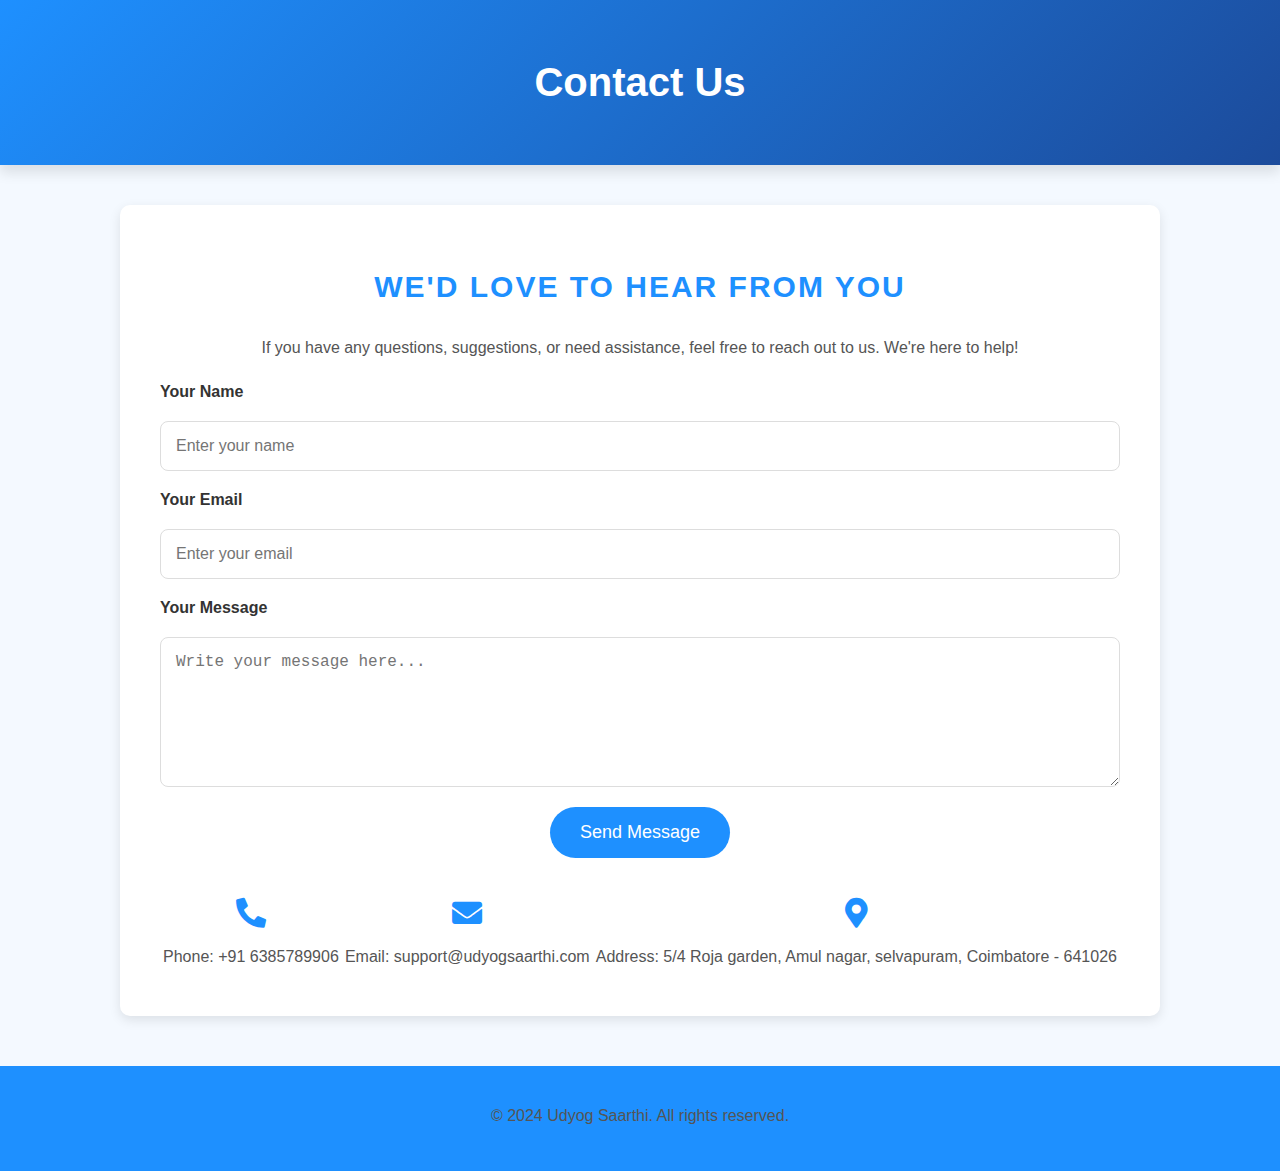
<file: contact.html>
<!DOCTYPE html>
<html lang="en">
<head>
    <meta charset="UTF-8">
    <meta name="viewport" content="width=device-width, initial-scale=1.0">
    <title>Contact Us - Udyog Saarthi App</title>
    <style>
        /* General Styles */
        body {
            font-family: 'Arial', sans-serif;
            margin: 0;
            padding: 0;
            background-color: #f4f9ff;
            color: #333;
            overflow-x: hidden;
        }

        header {
            background: linear-gradient(135deg, #1e90ff, #1c4b9b);
            color: white;
            text-align: center;
            padding: 60px 20px;
            box-shadow: 0 8px 12px rgba(0, 0, 0, 0.1);
        }

        header h1 {
            font-size: 40px;
            margin: 0;
            font-weight: 600;
        }

        .container {
            width: 75%;
            margin: 40px auto;
            padding: 40px;
            background-color: white;
            border-radius: 10px;
            box-shadow: 0 4px 12px rgba(0, 0, 0, 0.1);
            transition: transform 0.3s ease, box-shadow 0.3s ease;
            animation: slideIn 0.8s ease-out;
        }

        @keyframes slideIn {
            0% { opacity: 0; transform: translateY(50px); }
            100% { opacity: 1; transform: translateY(0); }
        }

        .container:hover {
            transform: translateY(-10px);
            box-shadow: 0 12px 20px rgba(0, 0, 0, 0.2);
        }

        h2 {
            font-size: 30px;
            color: #1e90ff;
            text-align: center;
            margin-bottom: 30px;
            text-transform: uppercase;
            letter-spacing: 2px;
        }

        p {
            color: #555;
            font-size: 16px;
            line-height: 1.8;
            text-align: center;
            margin-bottom: 20px;
            font-weight: 300;
        }

        form {
            display: grid;
            gap: 20px;
            grid-template-columns: 1fr;
            margin-top: 20px;
        }

        label {
            font-size: 16px;
            font-weight: 600;
            color: #333;
        }

        input, textarea {
            padding: 15px;
            border: 1px solid #ddd;
            border-radius: 8px;
            font-size: 16px;
            width: 100%;
            box-sizing: border-box;
            transition: border-color 0.3s ease, box-shadow 0.3s ease;
        }

        input:focus, textarea:focus {
            border-color: #1e90ff;
            box-shadow: 0 0 5px rgba(30, 144, 255, 0.4);
        }

        textarea {
            resize: vertical;
            min-height: 150px;
        }

        .button {
            padding: 15px 30px;
            background-color: #1e90ff;
            color: white;
            border: none;
            border-radius: 30px;
            font-size: 18px;
            cursor: pointer;
            width: fit-content;
            margin: 0 auto;
            display: block;
            transition: background-color 0.3s ease, transform 0.3s ease;
        }

        .button:hover {
            background-color: #1c4b9b;
            transform: scale(1.05);
        }

        footer {
            background-color: #1e90ff;
            color: white;
            padding: 20px;
            text-align: center;
            font-size: 14px;
            margin-top: 50px;
        }

        footer a {
            color: white;
            text-decoration: none;
            font-weight: bold;
        }

        /* Contact Info Section */
        .contact-info {
            display: flex;
            justify-content: space-around;
            margin-top: 40px;
            font-size: 16px;
            color: #555;
            text-align: center;
        }

        .contact-info div {
            transition: transform 0.3s ease, color 0.3s ease;
        }

        .contact-info i {
            font-size: 30px;
            margin-bottom: 10px;
            color: #1e90ff;
            transition: color 0.3s ease, transform 0.3s ease;
        }

        .contact-info p {
            margin: 5px 0;
        }

        .contact-info div:hover i {
            color: #1c4b9b;
            transform: translateY(-5px);
        }

        .contact-info div:hover p {
            color: #1c4b9b;
        }

        /* Smooth scrolling effect */
        html {
            scroll-behavior: smooth;
        }

    </style>
    <!-- FontAwesome Icons for Contact Info -->
    <link rel="stylesheet" href="https://cdnjs.cloudflare.com/ajax/libs/font-awesome/5.15.4/css/all.min.css">
</head>
<body>

    <header>
        <h1>Contact Us</h1>
    </header>

    <div class="container">
        <h2>We'd Love to Hear from You</h2>
        <p>If you have any questions, suggestions, or need assistance, feel free to reach out to us. We're here to help!</p>

        <form action="#" method="post">
            <label for="name">Your Name</label>
            <input type="text" id="name" name="name" placeholder="Enter your name" required>

            <label for="email">Your Email</label>
            <input type="email" id="email" name="email" placeholder="Enter your email" required>

            <label for="message">Your Message</label>
            <textarea id="message" name="message" placeholder="Write your message here..." required></textarea>

            <button type="submit" class="button">Send Message</button>
        </form>

        <div class="contact-info">
            <div>
                <i class="fas fa-phone-alt"></i>
                <p><strong>Phone:</strong> +91 6385789906 </p>
            </div>
            <div>
                <i class="fas fa-envelope"></i>
                <p><strong>Email:</strong> support@udyogsaarthi.com</p>
            </div>
            <div>
                <i class="fas fa-map-marker-alt"></i>
                <p><strong>Address:</strong> 5/4 Roja garden, Amul nagar, selvapuram, Coimbatore - 641026 </p>
            </div>
        </div>
    </div>

    <footer>
        <p>&copy; 2024 Udyog Saarthi. All rights reserved.</p>
    </footer>

</body>
</html>
</file>
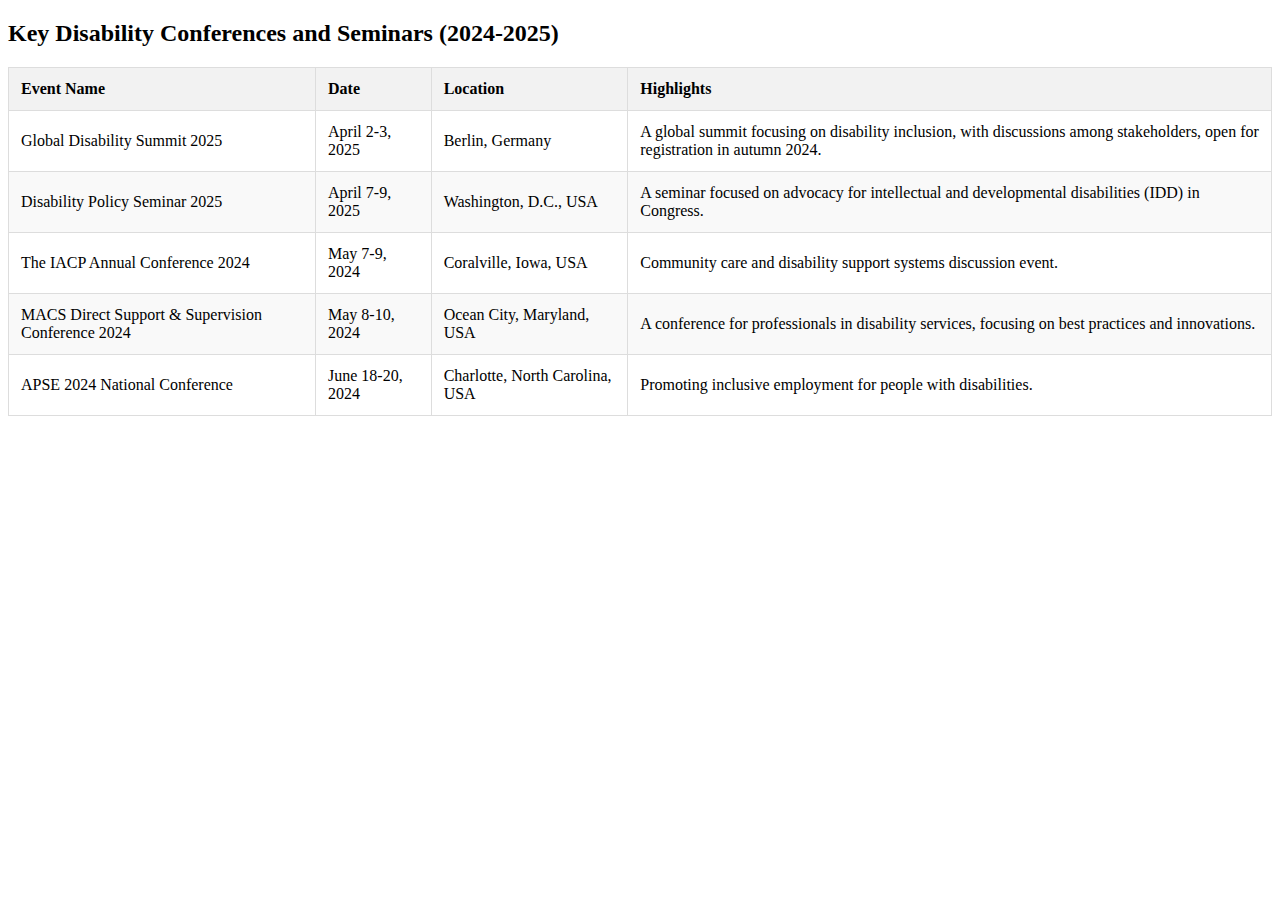
<file: events.html>
<!DOCTYPE html>
<html lang="en">
<head>
    <meta charset="UTF-8">
    <meta name="viewport" content="width=device-width, initial-scale=1.0">
    <title>Upcoming Disability Events</title>
    <style>
        table {
            width: 100%;
            border-collapse: collapse;
        }
        th, td {
            padding: 12px;
            text-align: left;
            border: 1px solid #ddd;
        }
        th {
            background-color: #f2f2f2;
        }
        tr:nth-child(even) {
            background-color: #f9f9f9;
        }
        tr:hover {
            background-color: #f1f1f1;
        }
    </style>
</head>
<body>

    <h2>Key Disability Conferences and Seminars (2024-2025)
</h2>
    <table>
        <thead>
            <tr>
                <th>Event Name</th>
                <th>Date</th>
                <th>Location</th>
                <th>Highlights</th>
            </tr>
        </thead>
        <tbody>
            <tr>
                <td>Global Disability Summit 2025</td>
                <td>April 2-3, 2025</td>
                <td>Berlin, Germany</td>
                <td>A global summit focusing on disability inclusion, with discussions among stakeholders, open for registration in autumn 2024.</td>
            </tr>
            <tr>
                <td>Disability Policy Seminar 2025</td>
                <td>April 7-9, 2025</td>
                <td>Washington, D.C., USA</td>
                <td>A seminar focused on advocacy for intellectual and developmental disabilities (IDD) in Congress.</td>
            </tr>
            <tr>
                <td>The IACP Annual Conference 2024</td>
                <td>May 7-9, 2024</td>
                <td>Coralville, Iowa, USA</td>
                <td>Community care and disability support systems discussion event.</td>
            </tr>
            <tr>
                <td>MACS Direct Support & Supervision Conference 2024</td>
                <td>May 8-10, 2024</td>
                <td>Ocean City, Maryland, USA</td>
                <td>A conference for professionals in disability services, focusing on best practices and innovations.</td>
            </tr>
            <tr>
                <td>APSE 2024 National Conference</td>
                <td>June 18-20, 2024</td>
                <td>Charlotte, North Carolina, USA</td>
                <td>Promoting inclusive employment for people with disabilities.</td>
            </tr>
        </tbody>
    </table>

</body>
</html>
</file>
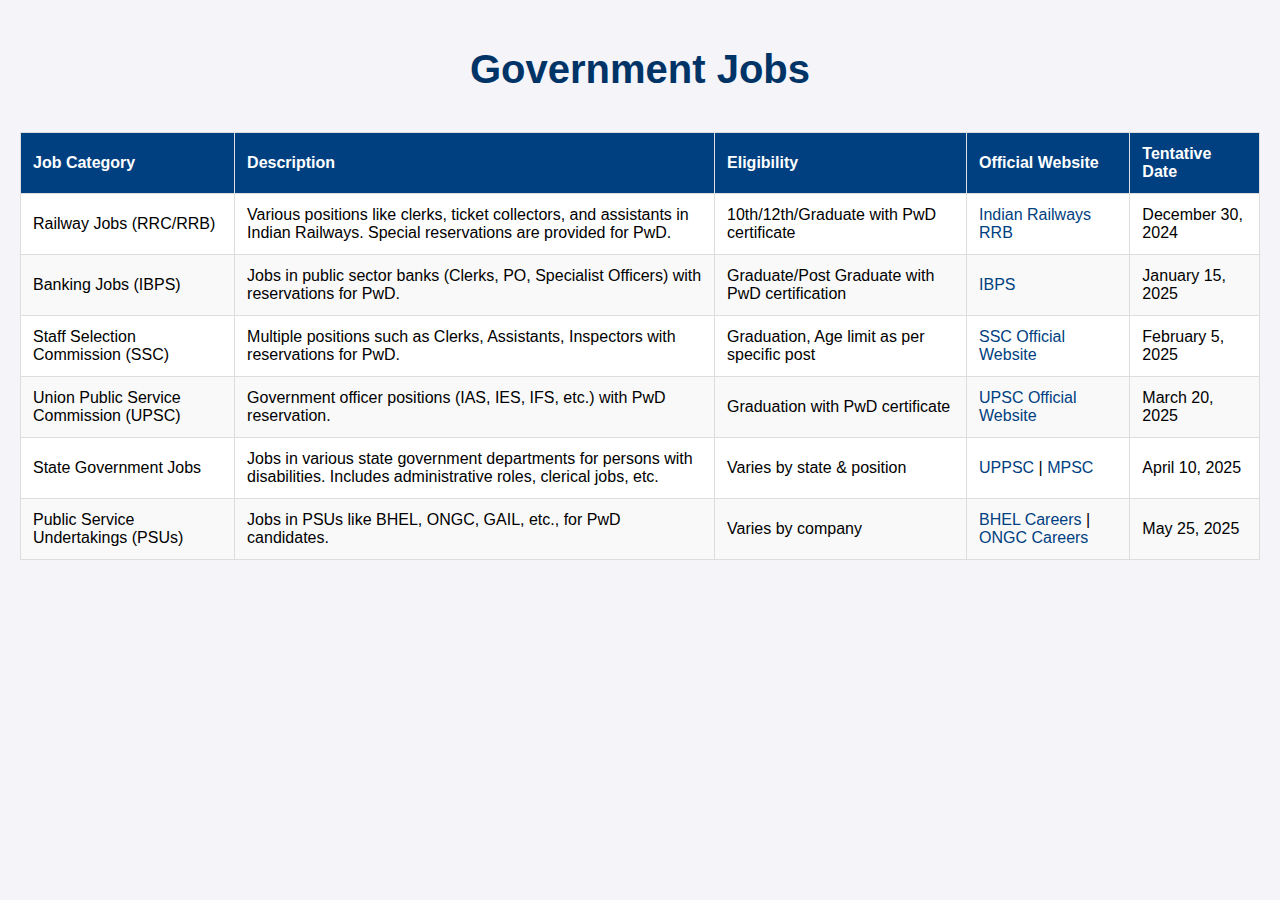
<file: govt jobs.html>
<!DOCTYPE html>
<html lang="en">
<head>
    <meta charset="UTF-8">
    <meta name="viewport" content="width=device-width, initial-scale=1.0">
    <title> Government Jobs </title>
    <style>
        body {
            font-family: Arial, sans-serif;
            background-color: #f4f4f9;
            padding: 20px;
            margin: 0;
        }

        h1 {
            text-align: center;
            color: #003366;
            margin-bottom: 40px;
            font-size: 2.5em;
        }

        table {
            width: 100%;
            margin: 20px 0;
            border-collapse: collapse;
            background-color: #fff;
        }

        table, th, td {
            border: 1px solid #ddd;
        }

        th, td {
            padding: 12px;
            text-align: left;
        }

        th {
            background-color: #004080;
            color: white;
        }

        tr:nth-child(even) {
            background-color: #f9f9f9;
        }

        tr:hover {
            background-color: #f1f1f1;
        }

        a {
            color: #004080;
            text-decoration: none;
        }

        a:hover {
            text-decoration: underline;
        }

        .google-translate {
            margin-bottom: 20px;
            text-align: right;
        }

    </style>
    <!-- Google Translate script -->
    <script type="text/javascript">
        function googleTranslateElementInit() {
            new google.translate.TranslateElement({
                pageLanguage: 'en',
                includedLanguages: 'en,ta,hi,fr,es,th,ko', // Specify languages here
                layout: google.translate.TranslateElement.InlineLayout.SIMPLE
            }, 'google_translate_element');
        }
    </script>
    <script type="text/javascript" src="https://translate.google.com/translate_a/element.js?cb=googleTranslateElementInit"></script>
</head>
<body>

    <!-- Google Translate Widget -->
    <div id="google_translate_element" class="google-translate"></div>

    <h1> Government Jobs </h1>

    <table>
        <thead>
            <tr>
                <th>Job Category</th>
                <th>Description</th>
                <th>Eligibility</th>
                <th>Official Website</th>
                <th>Tentative Date</th> <!-- Added column for tentative date -->
            </tr>
        </thead>
        <tbody>
            <tr>
                <td>Railway Jobs (RRC/RRB)</td>
                <td>Various positions like clerks, ticket collectors, and assistants in Indian Railways. Special reservations are provided for PwD.</td>
                <td>10th/12th/Graduate with PwD certificate</td>
                <td><a href="https://www.rrbcdg.gov.in/" target="_blank">Indian Railways RRB</a></td>
                <td>December 30, 2024</td> <!-- Tentative Date -->
            </tr>
            <tr>
                <td>Banking Jobs (IBPS)</td>
                <td>Jobs in public sector banks (Clerks, PO, Specialist Officers) with reservations for PwD.</td>
                <td>Graduate/Post Graduate with PwD certification</td>
                <td><a href="https://www.ibps.in/" target="_blank">IBPS</a></td>
                <td>January 15, 2025</td> <!-- Tentative Date -->
            </tr>
            <tr>
                <td>Staff Selection Commission (SSC)</td>
                <td>Multiple positions such as Clerks, Assistants, Inspectors with reservations for PwD.</td>
                <td>Graduation, Age limit as per specific post</td>
                <td><a href="https://ssc.nic.in/" target="_blank">SSC Official Website</a></td>
                <td>February 5, 2025</td> <!-- Tentative Date -->
            </tr>
            <tr>
                <td>Union Public Service Commission (UPSC)</td>
                <td>Government officer positions (IAS, IES, IFS, etc.) with PwD reservation.</td>
                <td>Graduation with PwD certificate</td>
                <td><a href="https://www.upsc.gov.in/" target="_blank">UPSC Official Website</a></td>
                <td>March 20, 2025</td> <!-- Tentative Date -->
            </tr>
            <tr>
                <td>State Government Jobs</td>
                <td>Jobs in various state government departments for persons with disabilities. Includes administrative roles, clerical jobs, etc.</td>
                <td>Varies by state & position</td>
                <td><a href="http://uppsc.up.nic.in/" target="_blank">UPPSC</a> | <a href="https://mpsconline.gov.in/" target="_blank">MPSC</a></td>
                <td>April 10, 2025</td> <!-- Tentative Date -->
            </tr>
            <tr>
                <td>Public Service Undertakings (PSUs)</td>
                <td>Jobs in PSUs like BHEL, ONGC, GAIL, etc., for PwD candidates.</td>
                <td>Varies by company</td>
                <td><a href="https://careers.bhel.in/" target="_blank">BHEL Careers</a> | <a href="https://www.ongcindia.com/" target="_blank">ONGC Careers</a></td>
                <td>May 25, 2025</td> <!-- Tentative Date -->
            </tr>
        </tbody>
    </table>

</body>
</html>
</file>
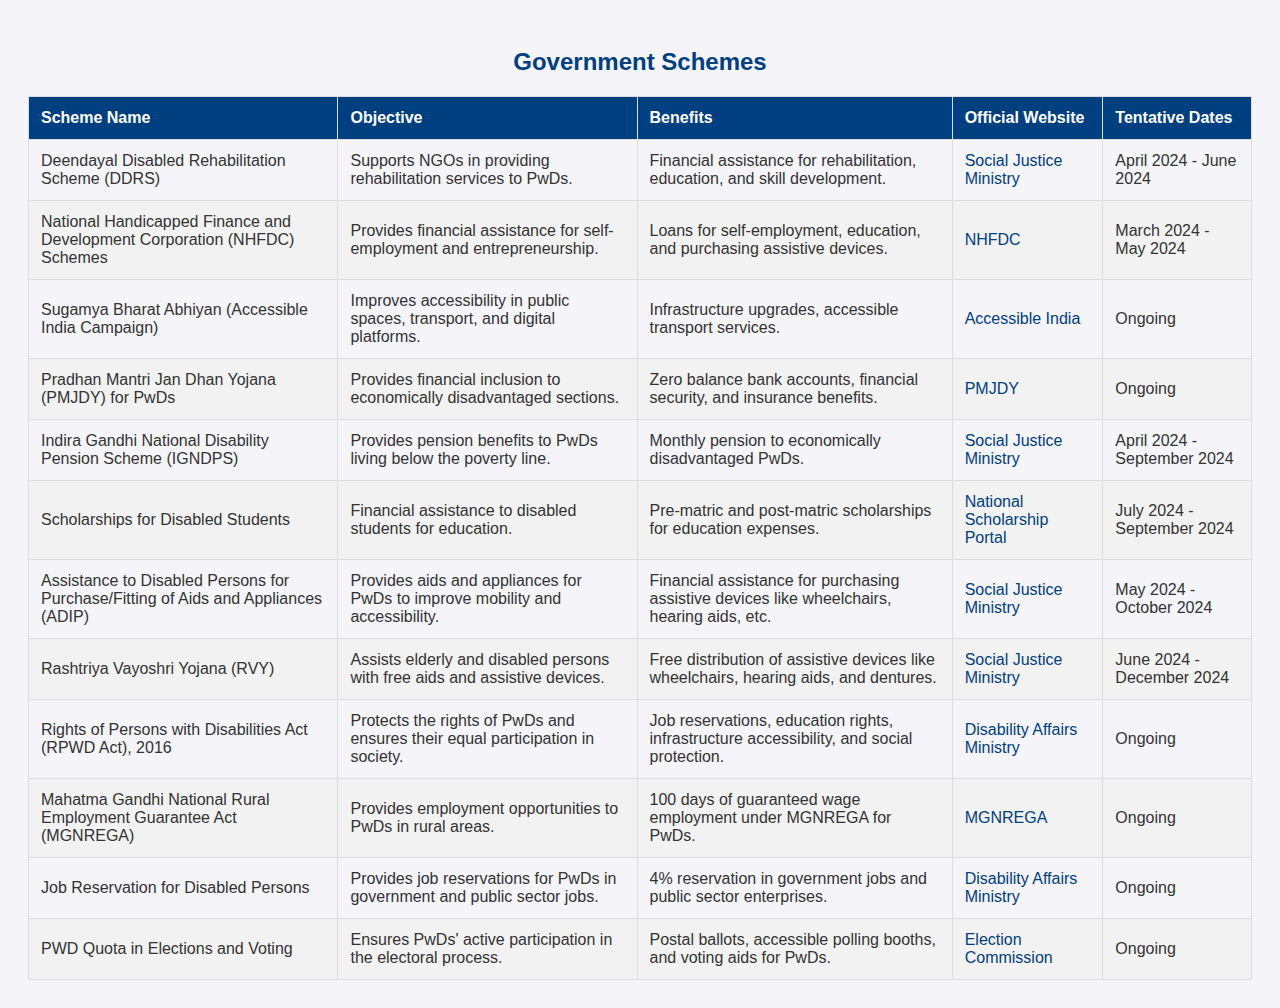
<file: govt schemes.html>
<!DOCTYPE html>
<html lang="en">
<head>
    <meta charset="UTF-8">
    <meta name="viewport" content="width=device-width, initial-scale=1.0">
    <title>Government Schemes</title>
    <style>
        body {
            font-family: Arial, sans-serif;
            background-color: #f4f4f9;
            color: #333;
            padding: 20px;
        }

        h2 {
            text-align: center;
            color: #004080;
        }

        table {
            width: 100%;
            border-collapse: collapse;
            margin-top: 20px;
        }

        th, td {
            border: 1px solid #ddd;
            padding: 12px;
            text-align: left;
        }

        th {
            background-color: #004080;
            color: white;
        }

        tr:nth-child(even) {
            background-color: #f2f2f2;
        }

        a {
            color: #004080;
            text-decoration: none;
        }

        a:hover {
            color: #003366;
        }

        .google-translate {
            margin-bottom: 20px;
            text-align: right;
        }
    </style>

    <!-- Google Translate script -->
    <script type="text/javascript">
        function googleTranslateElementInit() {
            new google.translate.TranslateElement({
                pageLanguage: 'en',
                includedLanguages: 'en,ta,hi,fr,es,th,ko', // Specify languages here
                layout: google.translate.TranslateElement.InlineLayout.SIMPLE
            }, 'google_translate_element');
        }
    </script>

</head>
<body>

    <!-- Google Translate Element -->
    <div id="google_translate_element" class="google-translate"></div>

    <h2>Government Schemes</h2>

    <table>
        <thead>
            <tr>
                <th>Scheme Name</th>
                <th>Objective</th>
                <th>Benefits</th>
                <th>Official Website</th>
                <th>Tentative Dates</th>
            </tr>
        </thead>
        <tbody>
            <tr>
                <td>Deendayal Disabled Rehabilitation Scheme (DDRS)</td>
                <td>Supports NGOs in providing rehabilitation services to PwDs.</td>
                <td>Financial assistance for rehabilitation, education, and skill development.</td>
                <td><a href="https://www.socialjustice.nic.in" target="_blank">Social Justice Ministry</a></td>
                <td>April 2024 - June 2024</td>
            </tr>
            <tr>
                <td>National Handicapped Finance and Development Corporation (NHFDC) Schemes</td>
                <td>Provides financial assistance for self-employment and entrepreneurship.</td>
                <td>Loans for self-employment, education, and purchasing assistive devices.</td>
                <td><a href="http://www.nhfdc.nic.in" target="_blank">NHFDC</a></td>
                <td>March 2024 - May 2024</td>
            </tr>
            <tr>
                <td>Sugamya Bharat Abhiyan (Accessible India Campaign)</td>
                <td>Improves accessibility in public spaces, transport, and digital platforms.</td>
                <td>Infrastructure upgrades, accessible transport services.</td>
                <td><a href="https://www.swachhbharatmission.gov.in" target="_blank">Accessible India</a></td>
                <td>Ongoing</td>
            </tr>
            <tr>
                <td>Pradhan Mantri Jan Dhan Yojana (PMJDY) for PwDs</td>
                <td>Provides financial inclusion to economically disadvantaged sections.</td>
                <td>Zero balance bank accounts, financial security, and insurance benefits.</td>
                <td><a href="https://pmjdy.gov.in" target="_blank">PMJDY</a></td>
                <td>Ongoing</td>
            </tr>
            <tr>
                <td>Indira Gandhi National Disability Pension Scheme (IGNDPS)</td>
                <td>Provides pension benefits to PwDs living below the poverty line.</td>
                <td>Monthly pension to economically disadvantaged PwDs.</td>
                <td><a href="https://www.socialjustice.nic.in" target="_blank">Social Justice Ministry</a></td>
                <td>April 2024 - September 2024</td>
            </tr>
            <tr>
                <td>Scholarships for Disabled Students</td>
                <td>Financial assistance to disabled students for education.</td>
                <td>Pre-matric and post-matric scholarships for education expenses.</td>
                <td><a href="https://scholarships.gov.in" target="_blank">National Scholarship Portal</a></td>
                <td>July 2024 - September 2024</td>
            </tr>
            <tr>
                <td>Assistance to Disabled Persons for Purchase/Fitting of Aids and Appliances (ADIP)</td>
                <td>Provides aids and appliances for PwDs to improve mobility and accessibility.</td>
                <td>Financial assistance for purchasing assistive devices like wheelchairs, hearing aids, etc.</td>
                <td><a href="https://www.socialjustice.nic.in" target="_blank">Social Justice Ministry</a></td>
                <td>May 2024 - October 2024</td>
            </tr>
            <tr>
                <td>Rashtriya Vayoshri Yojana (RVY)</td>
                <td>Assists elderly and disabled persons with free aids and assistive devices.</td>
                <td>Free distribution of assistive devices like wheelchairs, hearing aids, and dentures.</td>
                <td><a href="https://socialjustice.nic.in" target="_blank">Social Justice Ministry</a></td>
                <td>June 2024 - December 2024</td>
            </tr>
            <tr>
                <td>Rights of Persons with Disabilities Act (RPWD Act), 2016</td>
                <td>Protects the rights of PwDs and ensures their equal participation in society.</td>
                <td>Job reservations, education rights, infrastructure accessibility, and social protection.</td>
                <td><a href="https://www.disabilityaffairs.gov.in" target="_blank">Disability Affairs Ministry</a></td>
                <td>Ongoing</td>
            </tr>
            <tr>
                <td>Mahatma Gandhi National Rural Employment Guarantee Act (MGNREGA)</td>
                <td>Provides employment opportunities to PwDs in rural areas.</td>
                <td>100 days of guaranteed wage employment under MGNREGA for PwDs.</td>
                <td><a href="https://nrega.nic.in" target="_blank">MGNREGA</a></td>
                <td>Ongoing</td>
            </tr>
            <tr>
                <td>Job Reservation for Disabled Persons</td>
                <td>Provides job reservations for PwDs in government and public sector jobs.</td>
                <td>4% reservation in government jobs and public sector enterprises.</td>
                <td><a href="https://www.disabilityaffairs.gov.in" target="_blank">Disability Affairs Ministry</a></td>
                <td>Ongoing</td>
            </tr>
            <tr>
                <td>PWD Quota in Elections and Voting</td>
                <td>Ensures PwDs' active participation in the electoral process.</td>
                <td>Postal ballots, accessible polling booths, and voting aids for PwDs.</td>
                <td><a href="https://eci.gov.in" target="_blank">Election Commission</a></td>
                <td>Ongoing</td>
            </tr>
        </tbody>
    </table>

    <!-- Google Translate Script -->
    <script type="text/javascript" src="https://translate.google.com/translate_a/element.js?cb=googleTranslateElementInit"></script>

</body>
</html>
</file>
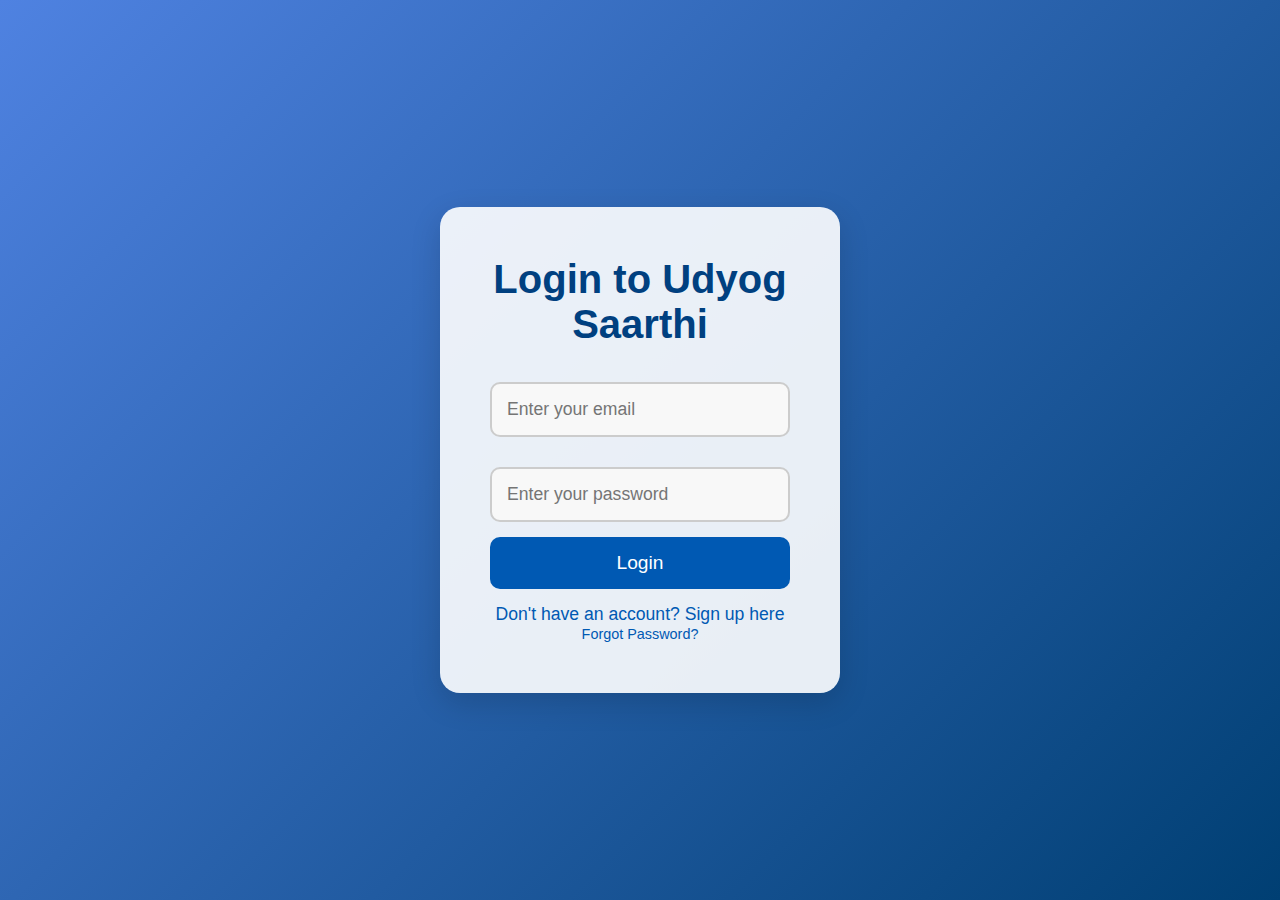
<file: login.html>
<!DOCTYPE html>
<html lang="en">
<head>
    <meta charset="UTF-8">
    <meta name="viewport" content="width=device-width, initial-scale=1.0">
    <title>Login - Udyog Saarthi</title>
    <style>
        /* Reset */
        * {
            margin: 0;
            padding: 0;
            box-sizing: border-box;
        }

        /* Body Styling */
        body {
            font-family: 'Arial', sans-serif;
            background: linear-gradient(135deg, #4f82e1, #003f73); /* Gradient Background */
            display: flex;
            justify-content: center;
            align-items: center;
            height: 100vh;
            color: white;
        }

        /* Login Container */
        .login-container {
            background: rgba(255, 255, 255, 0.9);
            padding: 50px;
            border-radius: 20px;
            width: 100%;
            max-width: 400px;
            box-shadow: 0 10px 30px rgba(0, 0, 0, 0.15);
            text-align: center;
            transition: transform 0.3s ease-in-out;
        }

        .login-container:hover {
            transform: scale(1.03);
        }

        h2 {
            font-size: 2.5em;
            color: #004080;
            margin-bottom: 20px;
            font-weight: 700;
        }

        .input-field {
            width: 100%;
            padding: 15px;
            margin: 15px 0;
            border: 2px solid #ccc;
            border-radius: 10px;
            font-size: 1.1em;
            background-color: #f8f8f8;
            transition: border-color 0.3s, box-shadow 0.3s;
        }

        .input-field:focus {
            outline: none;
            border-color: #004080;
            background-color: #e1f2f8;
            box-shadow: 0 0 8px rgba(0, 64, 128, 0.4);
        }

        .login-btn {
            width: 100%;
            padding: 15px;
            background-color: #0059b3;
            color: white;
            font-size: 1.2em;
            border: none;
            border-radius: 10px;
            cursor: pointer;
            transition: background-color 0.3s, transform 0.3s;
        }

        .login-btn:hover {
            background-color: #004080;
            transform: translateY(-5px);
        }

        .signup-link {
            display: block;
            margin-top: 15px;
            text-decoration: none;
            color: #0059b3;
            font-size: 1.1em;
            transition: color 0.3s ease;
        }

        .signup-link:hover {
            color: #003f73;
        }

        .forgot-password {
            margin-top: 10px;
            font-size: 0.9em;
            color: #0059b3;
            text-decoration: none;
            transition: color 0.3s ease;
        }

        .forgot-password:hover {
            color: #003f73;
        }

        /* Responsive Design */
        @media (max-width: 480px) {
            .login-container {
                padding: 30px;
                width: 90%;
            }

            h2 {
                font-size: 2em;
            }

            .input-field {
                font-size: 1em;
            }
        }
    </style>
</head>
<body>

    <!-- Login Form -->
    <div class="login-container">
        <h2>Login to Udyog Saarthi</h2>
        <form action="login-action.php" method="POST">
            <input type="email" name="email" class="input-field" placeholder="Enter your email" required>
            <input type="password" name="password" class="input-field" placeholder="Enter your password" required>
            <button type="submit" class="login-btn">Login</button>
        </form>
        <a href="signup.html" class="signup-link">Don't have an account? Sign up here</a>
        <a href="forgot-password.html" class="forgot-password">Forgot Password?</a>
    </div>

</body>
</html>
</file>
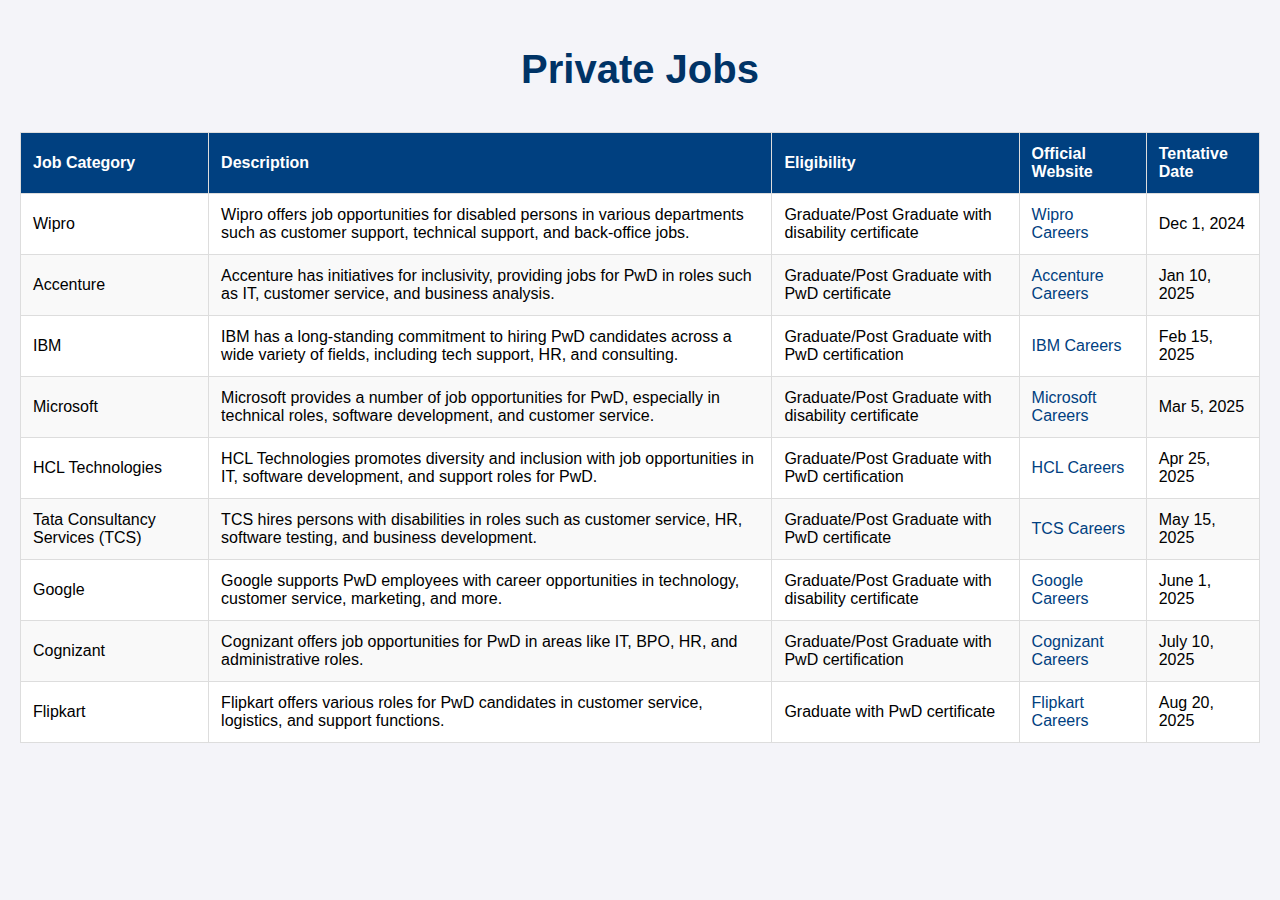
<file: private jobs.html>
<!DOCTYPE html>
<html lang="en">
<head>
    <meta charset="UTF-8">
    <meta name="viewport" content="width=device-width, initial-scale=1.0">
    <title>Private Jobs</title>
    <style>
        body {
            font-family: Arial, sans-serif;
            background-color: #f4f4f9;
            padding: 20px;
            margin: 0;
        }

        h1 {
            text-align: center;
            color: #003366;
            margin-bottom: 40px;
            font-size: 2.5em;
        }

        table {
            width: 100%;
            margin: 20px 0;
            border-collapse: collapse;
            background-color: #fff;
        }

        table, th, td {
            border: 1px solid #ddd;
        }

        th, td {
            padding: 12px;
            text-align: left;
        }

        th {
            background-color: #004080;
            color: white;
        }

        tr:nth-child(even) {
            background-color: #f9f9f9;
        }

        tr:hover {
            background-color: #f1f1f1;
        }

        a {
            color: #004080;
            text-decoration: none;
        }

        a:hover {
            text-decoration: underline;
        }

        .google-translate {
            margin-bottom: 20px;
            text-align: right;
        }
    </style>
</head>
<body>

    <!-- Google Translate Element -->
    <div id="google_translate_element" class="google-translate"></div>

    <h1>Private Jobs</h1>

    <table>
        <thead>
            <tr>
                <th>Job Category</th>
                <th>Description</th>
                <th>Eligibility</th>
                <th>Official Website</th>
                <th>Tentative Date</th>
            </tr>
        </thead>
        <tbody>
            <tr>
                <td>Wipro</td>
                <td>Wipro offers job opportunities for disabled persons in various departments such as customer support, technical support, and back-office jobs.</td>
                <td>Graduate/Post Graduate with disability certificate</td>
                <td><a href="https://careers.wipro.com/" target="_blank">Wipro Careers</a></td>
                <td>Dec 1, 2024</td>
            </tr>
            <tr>
                <td>Accenture</td>
                <td>Accenture has initiatives for inclusivity, providing jobs for PwD in roles such as IT, customer service, and business analysis.</td>
                <td>Graduate/Post Graduate with PwD certificate</td>
                <td><a href="https://www.accenture.com/in-en/careers" target="_blank">Accenture Careers</a></td>
                <td>Jan 10, 2025</td>
            </tr>
            <tr>
                <td>IBM</td>
                <td>IBM has a long-standing commitment to hiring PwD candidates across a wide variety of fields, including tech support, HR, and consulting.</td>
                <td>Graduate/Post Graduate with PwD certification</td>
                <td><a href="https://www.ibm.com/employment/" target="_blank">IBM Careers</a></td>
                <td>Feb 15, 2025</td>
            </tr>
            <tr>
                <td>Microsoft</td>
                <td>Microsoft provides a number of job opportunities for PwD, especially in technical roles, software development, and customer service.</td>
                <td>Graduate/Post Graduate with disability certificate</td>
                <td><a href="https://careers.microsoft.com/" target="_blank">Microsoft Careers</a></td>
                <td>Mar 5, 2025</td>
            </tr>
            <tr>
                <td>HCL Technologies</td>
                <td>HCL Technologies promotes diversity and inclusion with job opportunities in IT, software development, and support roles for PwD.</td>
                <td>Graduate/Post Graduate with PwD certification</td>
                <td><a href="https://www.hcltech.com/careers" target="_blank">HCL Careers</a></td>
                <td>Apr 25, 2025</td>
            </tr>
            <tr>
                <td>Tata Consultancy Services (TCS)</td>
                <td>TCS hires persons with disabilities in roles such as customer service, HR, software testing, and business development.</td>
                <td>Graduate/Post Graduate with PwD certificate</td>
                <td><a href="https://www.tcs.com/careers" target="_blank">TCS Careers</a></td>
                <td>May 15, 2025</td>
            </tr>
            <tr>
                <td>Google</td>
                <td>Google supports PwD employees with career opportunities in technology, customer service, marketing, and more.</td>
                <td>Graduate/Post Graduate with disability certificate</td>
                <td><a href="https://careers.google.com/" target="_blank">Google Careers</a></td>
                <td>June 1, 2025</td>
            </tr>
            <tr>
                <td>Cognizant</td>
                <td>Cognizant offers job opportunities for PwD in areas like IT, BPO, HR, and administrative roles.</td>
                <td>Graduate/Post Graduate with PwD certification</td>
                <td><a href="https://www.cognizant.com/careers" target="_blank">Cognizant Careers</a></td>
                <td>July 10, 2025</td>
            </tr>
            <tr>
                <td>Flipkart</td>
                <td>Flipkart offers various roles for PwD candidates in customer service, logistics, and support functions.</td>
                <td>Graduate with PwD certificate</td>
                <td><a href="https://www.flipkart.com/jobs" target="_blank">Flipkart Careers</a></td>
                <td>Aug 20, 2025</td>
            </tr>
        </tbody>
    </table>

    <!-- Google Translate Script -->
    <script type="text/javascript">
        function googleTranslateElementInit() {
            new google.translate.TranslateElement({
                pageLanguage: 'en',
                includedLanguages: 'en,ta,hi,fr,es,th,ko', // Specify languages here
                layout: google.translate.TranslateElement.InlineLayout.SIMPLE
            }, 'google_translate_element');
        }
    </script>
    <script type="text/javascript" src="https://translate.google.com/translate_a/element.js?cb=googleTranslateElementInit"></script>
</body>
</html>
</file>
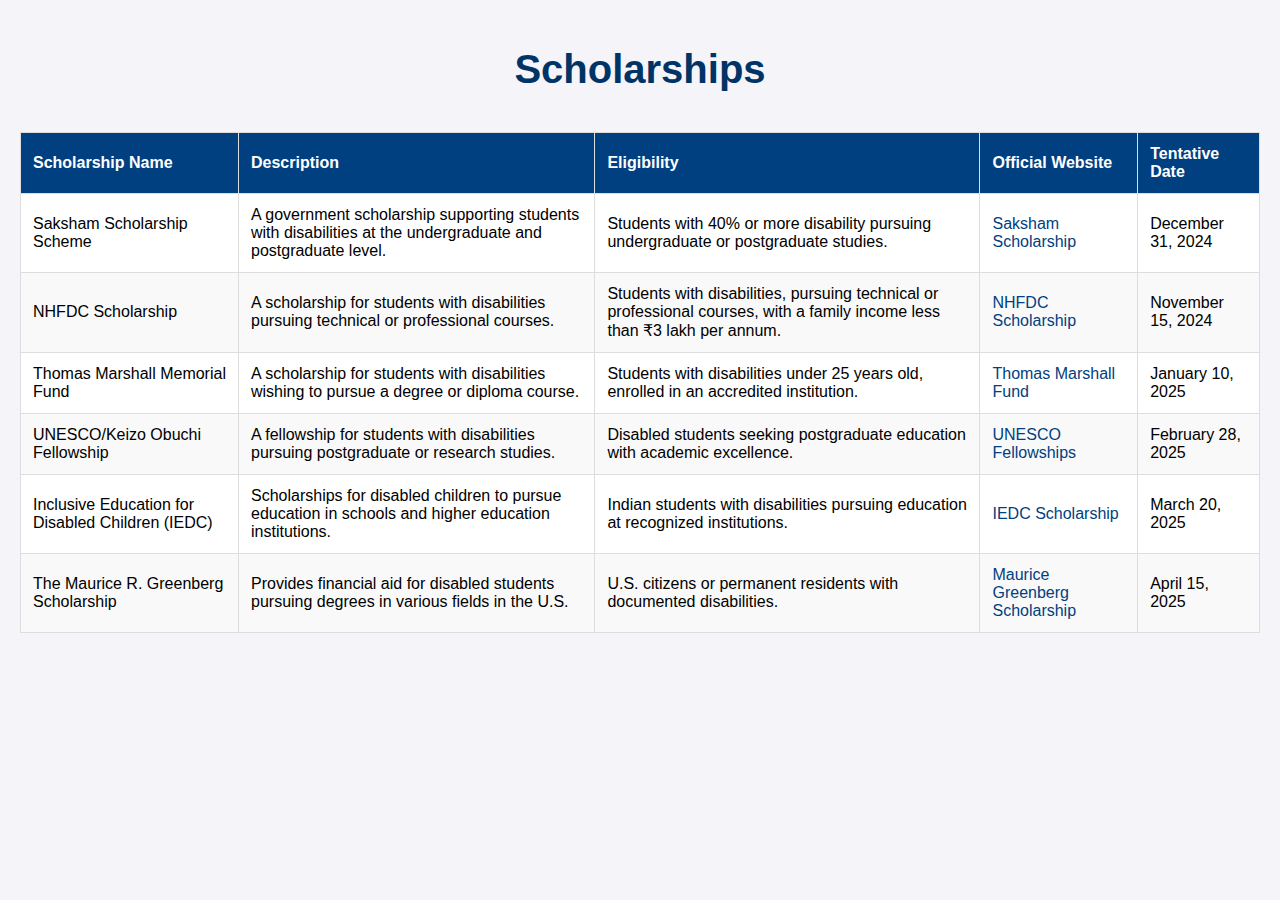
<file: scholarship.html>
<!DOCTYPE html>
<html lang="en">
<head>
    <meta charset="UTF-8">
    <meta name="viewport" content="width=device-width, initial-scale=1.0">
    <title> Scholarships </title>
    <style>
        body {
            font-family: Arial, sans-serif;
            background-color: #f4f4f9;
            padding: 20px;
            margin: 0;
        }

        h1 {
            text-align: center;
            color: #003366;
            margin-bottom: 40px;
            font-size: 2.5em;
        }

        table {
            width: 100%;
            margin: 20px 0;
            border-collapse: collapse;
            background-color: #fff;
        }

        table, th, td {
            border: 1px solid #ddd;
        }

        th, td {
            padding: 12px;
            text-align: left;
        }

        th {
            background-color: #004080;
            color: white;
        }

        tr:nth-child(even) {
            background-color: #f9f9f9;
        }

        tr:hover {
            background-color: #f1f1f1;
        }

        a {
            color: #004080;
            text-decoration: none;
        }

        a:hover {
            text-decoration: underline;
        }

        .google-translate {
            margin-bottom: 20px;
            text-align: right;
        }

    </style>
    <!-- Google Translate script -->
    <script type="text/javascript">
        function googleTranslateElementInit() {
            new google.translate.TranslateElement({
                pageLanguage: 'en',
                includedLanguages: 'en,ta,hi,fr,es,th,ko', // Specify languages here
                layout: google.translate.TranslateElement.InlineLayout.SIMPLE
            }, 'google_translate_element');
        }
    </script>
    <script type="text/javascript" src="https://translate.google.com/translate_a/element.js?cb=googleTranslateElementInit"></script>
</head>
<body>

    <div id="google_translate_element" class="google-translate"></div>

    <h1> Scholarships </h1>

    <table>
        <thead>
            <tr>
                <th>Scholarship Name</th>
                <th>Description</th>
                <th>Eligibility</th>
                <th>Official Website</th>
                <th>Tentative Date</th> <!-- New column for Tentative Date -->
            </tr>
        </thead>
        <tbody>
            <tr>
                <td>Saksham Scholarship Scheme</td>
                <td>A government scholarship supporting students with disabilities at the undergraduate and postgraduate level.</td>
                <td>Students with 40% or more disability pursuing undergraduate or postgraduate studies.</td>
                <td><a href="https://scholarships.gov.in/" target="_blank">Saksham Scholarship</a></td>
                <td>December 31, 2024</td> <!-- Tentative Date -->
            </tr>
            <tr>
                <td>NHFDC Scholarship</td>
                <td>A scholarship for students with disabilities pursuing technical or professional courses.</td>
                <td>Students with disabilities, pursuing technical or professional courses, with a family income less than ₹3 lakh per annum.</td>
                <td><a href="http://www.nhfdc.nic.in/" target="_blank">NHFDC Scholarship</a></td>
                <td>November 15, 2024</td> <!-- Tentative Date -->
            </tr>
            <tr>
                <td>Thomas Marshall Memorial Fund</td>
                <td>A scholarship for students with disabilities wishing to pursue a degree or diploma course.</td>
                <td>Students with disabilities under 25 years old, enrolled in an accredited institution.</td>
                <td><a href="https://www.disabledperson.com/" target="_blank">Thomas Marshall Fund</a></td>
                <td>January 10, 2025</td> <!-- Tentative Date -->
            </tr>
            <tr>
                <td>UNESCO/Keizo Obuchi Fellowship</td>
                <td>A fellowship for students with disabilities pursuing postgraduate or research studies.</td>
                <td>Disabled students seeking postgraduate education with academic excellence.</td>
                <td><a href="https://en.unesco.org/fellowships" target="_blank">UNESCO Fellowships</a></td>
                <td>February 28, 2025</td> <!-- Tentative Date -->
            </tr>
            <tr>
                <td>Inclusive Education for Disabled Children (IEDC)</td>
                <td>Scholarships for disabled children to pursue education in schools and higher education institutions.</td>
                <td>Indian students with disabilities pursuing education at recognized institutions.</td>
                <td><a href="https://www.education.gov.in/" target="_blank">IEDC Scholarship</a></td>
                <td>March 20, 2025</td> <!-- Tentative Date -->
            </tr>
            <tr>
                <td>The Maurice R. Greenberg Scholarship</td>
                <td>Provides financial aid for disabled students pursuing degrees in various fields in the U.S.</td>
                <td>U.S. citizens or permanent residents with documented disabilities.</td>
                <td><a href="https://www.scholarships.com/" target="_blank">Maurice Greenberg Scholarship</a></td>
                <td>April 15, 2025</td> <!-- Tentative Date -->
            </tr>
        </tbody>
    </table>

</body>
</html>
</file>
